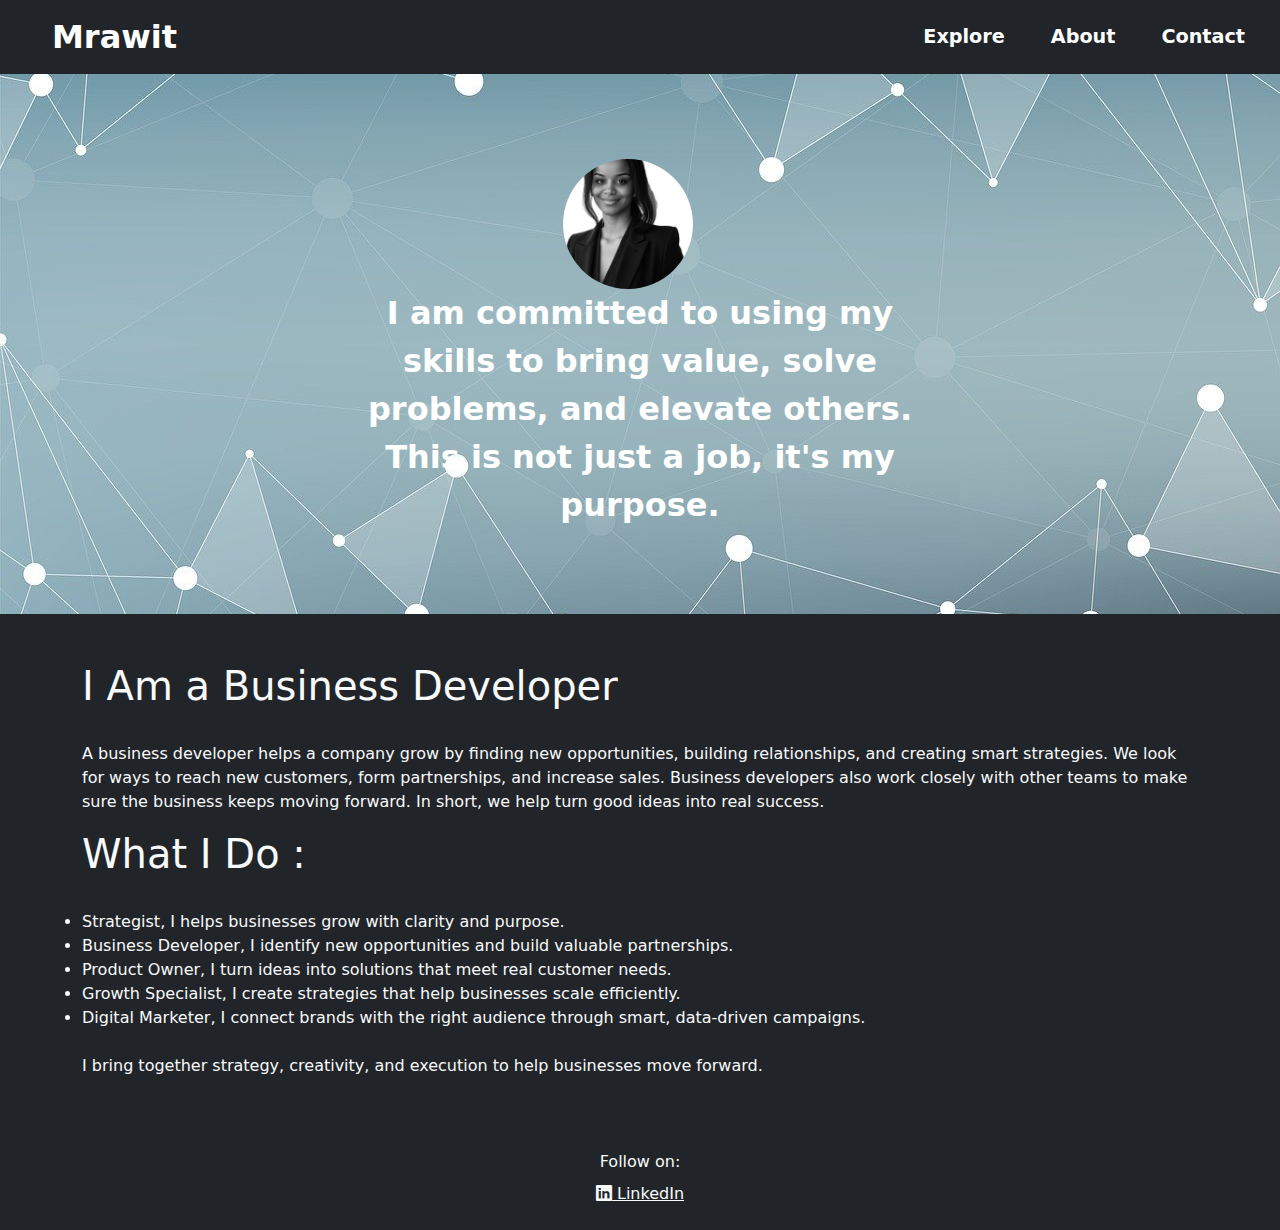
<file: index.html>
<!DOCTYPE html>
<html lang="en">
<head>
    <meta charset="UTF-8">
    <meta name="viewport" content="width=device-width, initial-scale=1.0">
    <title>Mrawit</title>

    <!-- Favicon -->
    <link rel="icon" href="m.png" type="image/png">

    <!-- CSS -->
    <link rel="stylesheet" href="assests/css/style.css">

  <!-- Bootstrap CSS -->
  <link href="https://cdn.jsdelivr.net/npm/bootstrap@5.3.2/dist/css/bootstrap.min.css" rel="stylesheet">
  
</head>
<body class=" bg-dark text-light">

  <!-- Dark Peach Navbar -->
  <nav class="navbar navbar-expand-lg navbar-dark">
    <div class="container-fluid">
        <!-- Logo on the left -->
        <a class="navbar-brand" href="#" style="font-size: xx-large ;"><b><strong>Mrawit</strong></b></a>

        <!-- Navbar Toggle for Mobile -->
        <button class="navbar-toggler" type="button" data-bs-toggle="collapse" data-bs-target="#navbarNav" aria-controls="navbarNav" aria-expanded="false" aria-label="Toggle navigation">
            <span class="navbar-toggler-icon"></span>
        </button>

        <!-- Navbar Links -->
        <div class="collapse navbar-collapse" id="navbarNav">
            <ul class="navbar-nav">
                <li class="nav-item">
                    <a class="nav-link" href="#work">Explore</a>
                </li>
                <li class="nav-item">
                    <a class="nav-link" href="about.html">About</a>
                </li>
                <li class="nav-item">
                    <a class="nav-link" href="contact.html">Contact</a>
                </li>
            </ul>
        </div>
    </div>
</nav>


 

  <div class="position-relative">
    
    <img src="assests/img/banner.jpg" alt="Hero Image" class="hero-image">
    <div class="hero-text">
      <p><div class="me-4"><img src="assests/img/sammy.jpg" alt="Your Photo" class="rounded-circle" style="width: 130px; height: 130px; object-fit: cover;"></div>
      I am committed to using my skills to bring value, solve problems, and elevate others.
        This is not just a job, it's my purpose.</p>
    </div>
  </div>

  <!-- Content -->
  <div class="container mt-5 ">
    
    <h1>I Am a Business Developer</h1>
    <br>
    <p> A business developer helps a company grow by finding new opportunities, building relationships, and creating smart strategies.
      
      We look for ways to reach new customers, form partnerships, and increase sales. Business developers also work closely with other teams to make sure the business keeps moving forward.
      
      In short, we help turn good ideas into real success.
      
      <h1>What I Do :</h1>
      
      <br>
      
      <li>Strategist, I helps businesses grow with clarity and purpose.</li>

      <li>Business Developer, I identify new opportunities and build valuable partnerships.</li>
      
      <li>Product Owner, I turn ideas into solutions that meet real customer needs.</li>
      
      <li>Growth Specialist, I create strategies that help businesses scale efficiently.</li>
      
      <li>Digital Marketer, I connect brands with the right audience through smart, data-driven campaigns.</li>
      <br>
      I bring together strategy, creativity, and execution to help businesses move forward.</li></p>
  </div>

  <!-- Footer -->
<footer class="bg-dark text-light text-center py-4 mt-5">
  <div class="container">
      <p class="mb-2">Follow on:</p>
      <div>
          <!-- <a href="https://www.instagram.com/YOUR_IG_USERNAME" target="_blank" class="text-light mx-2">
              <i class="bi bi-instagram"></i> Instagram
          </a> 
          |-->
          <a href="https://www.linkedin.com/in/samrawit-t-a635621a9" target="_blank" class="text-light mx-2">
              <i class="bi bi-linkedin"></i> LinkedIn
          </a>
      </div>
      
  </div>
</footer>

<!-- Bootstrap Icons -->
<link rel="stylesheet" href="https://cdn.jsdelivr.net/npm/bootstrap-icons/font/bootstrap-icons.css">

<!-- JavaScript to Show Last Updated Date -->
<script>
  document.getElementById("lastUpdated").textContent = new Date(document.lastModified).toLocaleDateString();
</script>

  <!-- Bootstrap JS -->
  <script src="https://cdn.jsdelivr.net/npm/bootstrap@5.3.2/dist/js/bootstrap.bundle.min.js"></script>

</body>

</html>
</file>
<file: assests/css/style.css>
/* Navbar Styling */
.navbar {
    padding: 20px 50px; /* Adjust overall navbar padding */
}

/* Make "Mrawit" Bigger and Keep It on the Left */
.navbar-brand {
    font-size: 3rem;
    font-weight: bold;
    color: white !important;
    margin-left: 40px; /* Keeps the brand/logo on the left */
}

/* Move Navbar Links to the Right */
.navbar-nav {
    font-size: 1.2rem;
    font-weight: bold;
    display: flex;
    justify-content: flex-end; /* Moves links to the right */
    width: 60%;
    margin-left: auto; /* Pushes the links further to the right */
}

/* Make nav links white */
.navbar-nav .nav-link {
    color: white !important; /* Ensures text is always white */
    padding: 10px 20px;
    transition: color 0.3s ease-in-out;
}

/* Hover effect */
.navbar-nav .nav-link:hover {
    color: #ffcc99 !important; /* Optional: Change color on hover */
}

/* Adjust spacing between nav items */
.navbar-nav .nav-item {
    margin: 0 15px; /* Space between items */
}

/* Responsive adjustments for screens 600px or smaller */
@media (max-width: 600px) {
    .navbar-nav {
        width: 100%;
        justify-content: center;
        flex-direction: column; /* Stack items vertically */
    }

    .navbar-toggler {
        display: block !important; /* Show hamburger menu */
    }

    .navbar-collapse {
        display: none; /* Hide nav links by default */
    }

    .navbar-collapse.show {
        display: flex;
        flex-direction: column;
        align-items: center;
    }
}

/*--------------------------------------------------------*/

/* Hero Image Styling */
.hero-image {
    width: 100%;
    height: 60vh; /* Adjust the height of the image */
    object-fit: cover; /* Make sure the image covers the area */
}

/* Hero Text Centered */
.hero-text {
    text-align: center;
    color: #fff;
    padding: 30px;
    position: absolute;
    top: 50%;
    left: 50%;
    transform: translate(-50%, -50%);
    font-size: clamp(1.5rem, 2.5vw, 2rem); /* Gradually scales between 1.5rem and 2rem */
    font-weight: bold;
}

/* Hero Title - Scales Responsively */
.hero-title {
    font-size: clamp(1.5rem, 4vw, 3rem); /* Smooth scaling from 1.5rem (small screens) to 3rem (large) */
    font-weight: bold;
    margin-bottom: 10px;
    max-width: 80%;
}

/* Hero Subtitle */
.hero-subtitle {
    font-size: clamp(1rem, 3vw, 1.5rem); /* Scales from 1rem (small) to 1.5rem (large) */
    font-weight: 300;
    margin-bottom: 20px;
}

/* Ensure Smooth Scaling Between 700px - 500px */
@media (max-width: 700px) {
    .hero-title {
        font-size: clamp(1.5rem, 3vw, 2.5rem); /* Smoothly reduces */
    }
    .hero-subtitle {
        font-size: clamp(0.9rem, 2.5vw, 1.2rem);
    }
    .hero-text {
        font-size: clamp(1.2rem, 2vw, 1.5rem);
    }
}

@media (max-width: 500px) {
    .hero-title {
        font-size: clamp(1.2rem, 2.5vw, 1.5rem); /* Further reduces */
    }
    .hero-subtitle {
        font-size: clamp(0.8rem, 2vw, 1rem);
    }
    .hero-text {
        font-size: clamp(1rem, 1.8vw, 1.2rem);
    }
}

@media (max-width: 480px) {
    .hero-title {
        font-size: 1.4rem; /* Even smaller for compact mobile screens */
    }
    .hero-subtitle {
        font-size: 0.8rem;
    }
}

/*----------------------------------------------*/

/* Team Section Styling */
.team-section {
    padding: 50px 0;
    text-align: center;
}

/* Individual Team Member Animation */
.team-member {
    opacity: 0; /* Hidden initially for animation */
    transform: translateY(50px); /* Start below */
    transition: all 0.5s ease-in-out;
}

/* Team Member Image */
.team-member img {
    border-radius: 50%; /* Circular images */
    width: 150px;
    height: 150px;
    object-fit: cover;
    box-shadow: 0 4px 10px rgba(0, 0, 0, 0.2);
    margin-bottom: 15px;
}

/* Team Member Name */
.team-member h5 {
    margin-top: 15px;
    font-size: 20px;
    font-weight: bold;
}

/* Team Member Role Description */
.team-member p {
    font-size: 16px;
    color: #cccccc;
}

/* Animation on Scroll */
.team-section .team-member.show {
    opacity: 1;
    transform: translateY(0);
}
</file>
